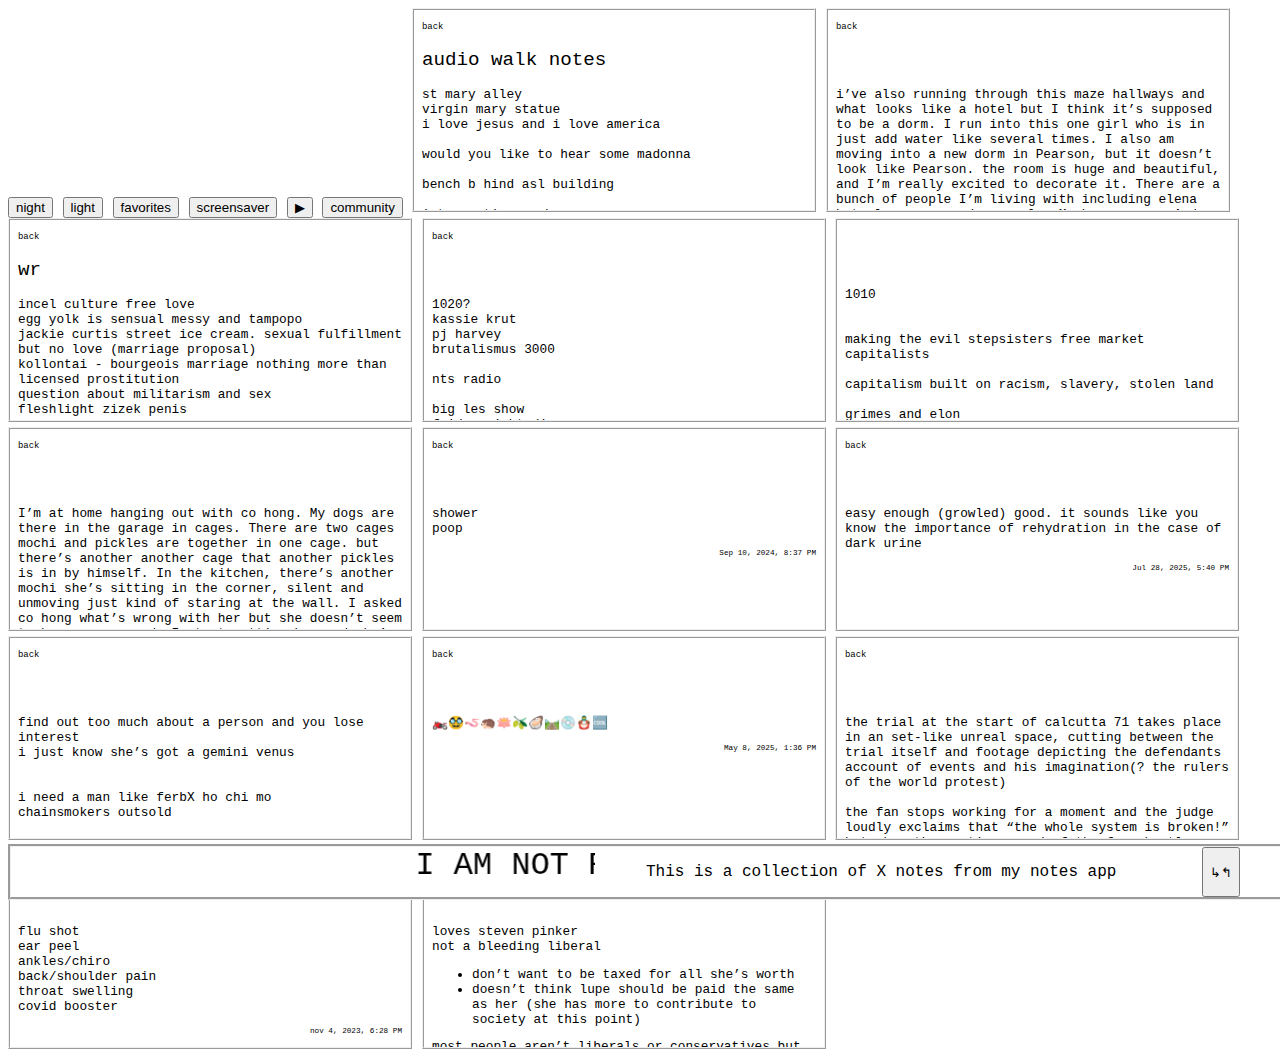
<file: Index.html>
<!DOCTYPE html>
<html>
    <head>
        <link rel="stylesheet" href="style.css">
    </head>
    <body>
        <button type="button">night</button>
        <button type="button">light</button>
        <button type="button">favorites</button>
        <button type="button">screensaver</button>
        <button type="button">▶</button>
        <button type="button">community</button>
        
        <a href="Note1.html"><iframe src="Note1.html" width="400vw" height="200vh"></iframe></a>
        <a href="Note2.html"><iframe src="Note2.html" width="400vw" height="200vh"></iframe></a>
        <a href="Note3.html"><iframe src="Note3.html" width="400vw" height="200vh"></iframe></a>
        <a href="Note4.html"><iframe src="Note4.html" width="400vw" height="200vh"></iframe></a>
        <a href="Note5.html"><iframe src="Note5.html" width="400vw" height="200vh"></iframe></a>
        <a href="Note6.html"><iframe src="Note6.html" width="400vw" height="200vh"></iframe></a>
        <a href="Note7.html"><iframe src="Note7.html" width="400vw" height="200vh"></iframe></a>
        <a href="Note8.html"><iframe src="Note8.html" width="400vw" height="200vh"></iframe></a>
        <a href="Note9.html"><iframe src="Note9.html" width="400vw" height="200vh"></iframe></a>
        <a href="Note10.html"><iframe src="Note10.html" width="400vw" height="200vh"></iframe></a>
        <a href="Note11.html"><iframe src="Note11.html" width="400vw" height="200vh"></iframe></a>
        <a href="Note12.html"><iframe src="Note12.html" width="400vw" height="200vh"></iframe></a>
        <a href="Note13.html"><iframe src="Note13.html" width="400vw" height="200vh"></iframe></a>

        
        <div class="bar">
            <div class="message"><marquee scrollamount="20">I AM NOT RECORDING YOU BUT YOU ARE BEING RECORDED</marquee></div>
            <p id="intro">This is a collection of X notes from my notes app</p>
            <button id="randomize">↳↰</button>
        </div>

        <script>
        //Make the DIV element draggagle:
        dragElement(document.getElementsByClassName("draggable"));

        function dragElement(elmnt) {
        var pos1 = 0, pos2 = 0, pos3 = 0, pos4 = 0;
        var header = elmnt.getElementsByClassName('draggableHead')[0];
        if (header) {
                header.onmousedown = dragMouseDown;
            } else {
                elmnt.onmousedown = dragMouseDown;
            }

        function dragMouseDown(e) {
            e = e || window.event;
            e.preventDefault();
            // get the mouse cursor position at startup:
            pos3 = e.clientX;
            pos4 = e.clientY;
            document.onmouseup = closeDragElement;
            // call a function whenever the cursor moves:
            document.onmousemove = elementDrag;
            // bring the dragged element to the front
            var allDraggable = document.getElementsByClassName('draggable');
            for (var i = 0; i < allDraggable.length; i++) {
                    allDraggable[i].style.zIndex = "9";
                }
                elmnt.style.zIndex = "10";
        }

        function elementDrag(e) {
            e = e || window.event;
            e.preventDefault();
            // calculate the new cursor position:
            pos1 = pos3 - e.clientX;
            pos2 = pos4 - e.clientY;
            pos3 = e.clientX;
            pos4 = e.clientY;
            // set the element's new position:
            elmnt.style.top = (elmnt.offsetTop - pos2) + "px";
            elmnt.style.left = (elmnt.offsetLeft - pos1) + "px";
        }

        function closeDragElement() {
            /* stop moving when mouse button is released:*/
            document.onmouseup = null;
            document.onmousemove = null;
        }
        }
        </script>

        <!-- <script>
            function hideNoteHead() {
            var iframe = document.getElementsByClassName("note");
            var elmnt = iframe.contentWindow.document.getElementsByTagName("notehead")[0];
            elmnt.style.display = "none";
            }
        </script> -->
    </body>
</html>
</file>
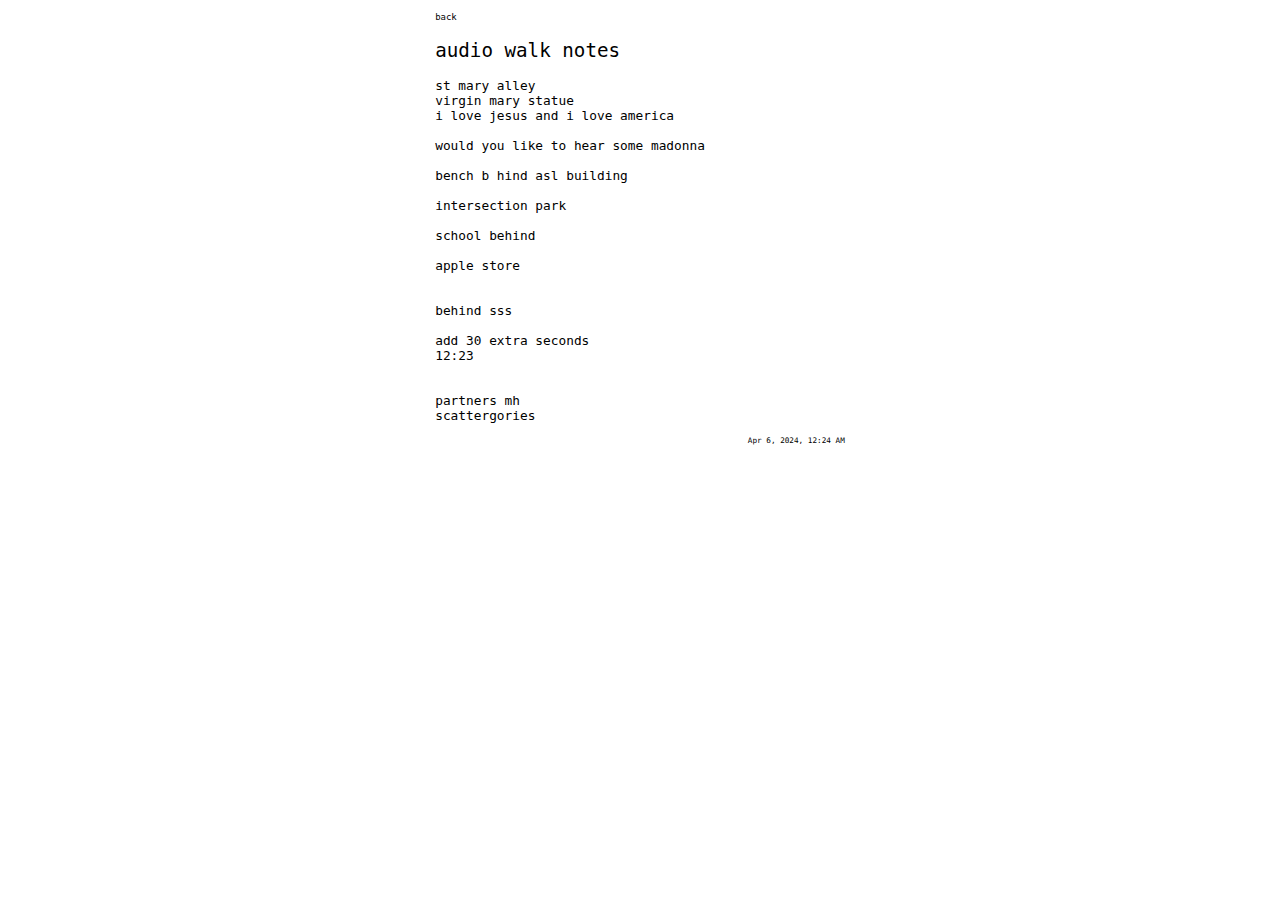
<file: Note1.html>
<!DOCTYPE html>
<html>
    <head>
        <link rel="stylesheet" href="style.css">
    </head>
    <body>
        <div class="note">
            <div class="notehead">
            <a href="Index.html">back</a>
            
            </div>
            <h2>audio walk notes</h2>
            <p>st mary alley <br>
            virgin mary statue<br>
            i love jesus and i love america<br><br>

            would you like to hear some madonna<br><br>

            bench b hind asl building<br><br>

            intersection park<br><br>

            school behind<br><br>

            apple store<br><br><br>


            behind sss<br><br>

            add 30 extra seconds<br>
            12:23<br><br><br>


            partners mh<br>
            scattergories
            </p>
        <div class="date"><p>Apr 6, 2024, 12:24 AM</p></div>
        </div>

        
    </body>

</html>
</file>
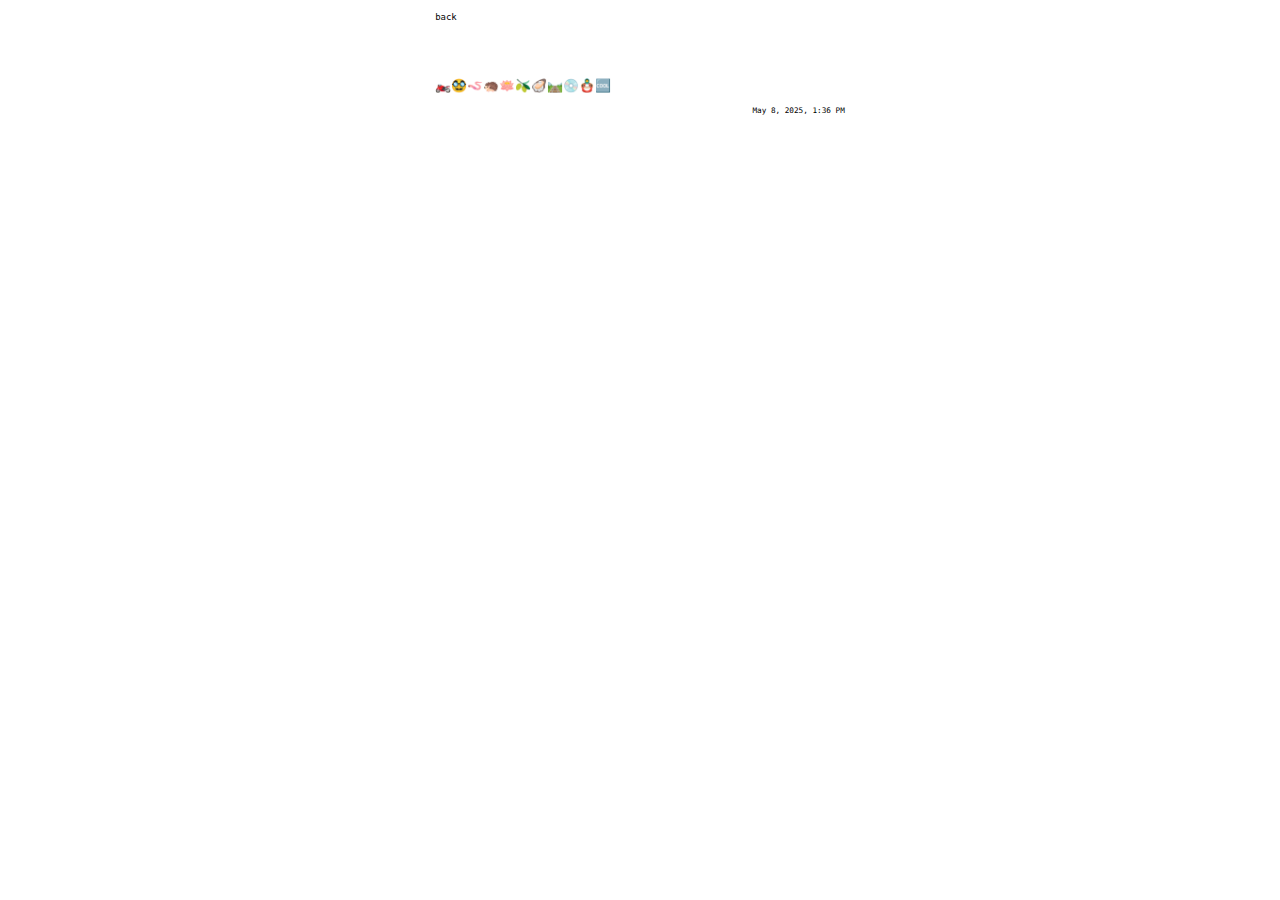
<file: Note10.html>
<!DOCTYPE html>
<html>
    <head>
        <link rel="stylesheet" href="style.css">
    </head>
    <body>
        <div class="note">
            <div class="notehead">
            <a href="Index.html">back</a>
            </div>

            <h2> &nbsp; </h2>
            <p>🏍️🥸🪱🦔🪷🫒🦪🛤️💿🪆🆒
            </p>

        <div class="date"><p>May 8, 2025, 1:36 PM</p></div>
        </div>

        
    </body>

</html>
</file>
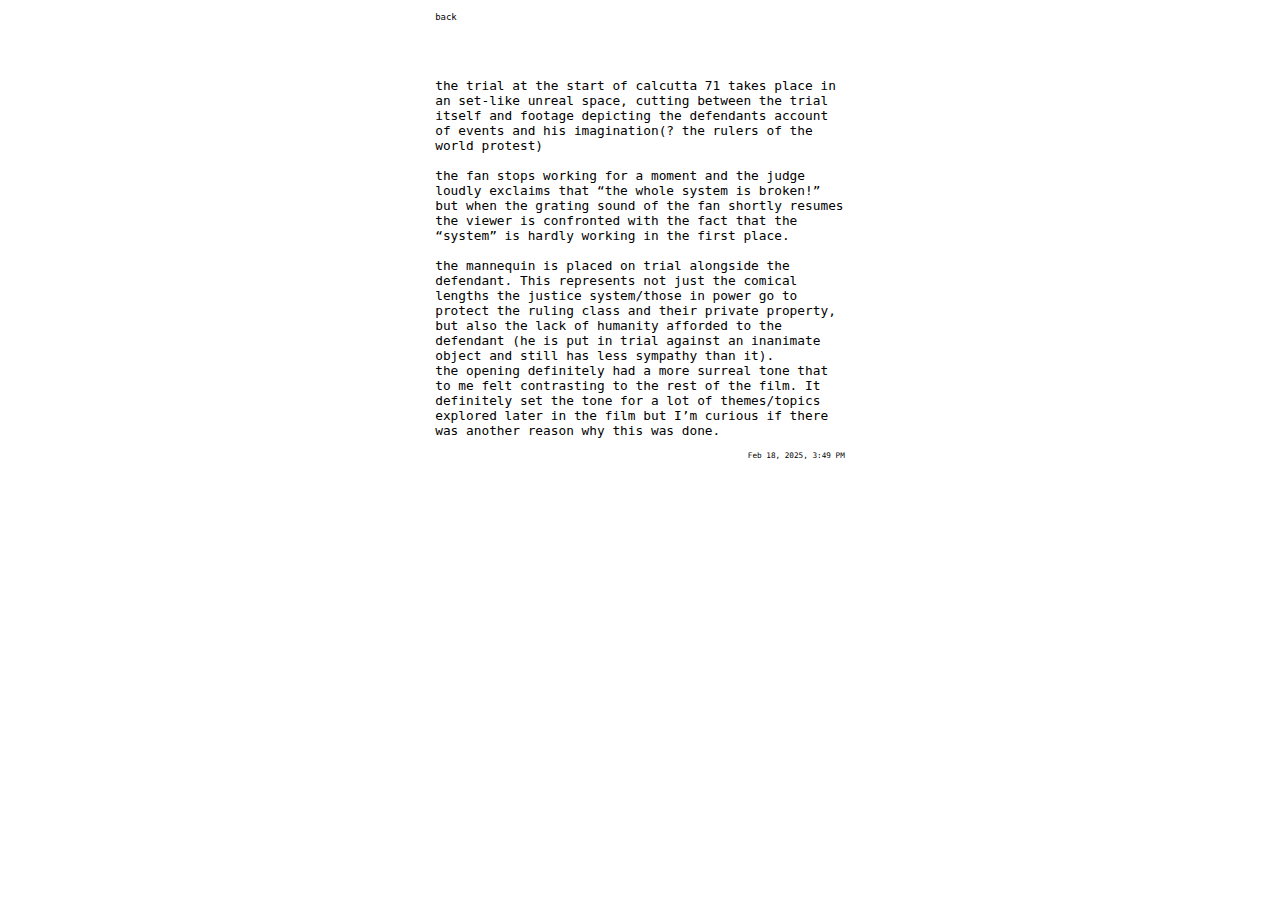
<file: Note11.html>
<!DOCTYPE html>
<html>
    <head>
        <link rel="stylesheet" href="style.css">
    </head>
    <body>
        <div class="note">
            <div class="notehead">
            <a href="Index.html">back</a>
            </div>

            <h2> &nbsp; </h2>
            <p>the trial at the start of calcutta 71 takes place in an set-like unreal space, cutting 
            between the trial itself and footage depicting the defendants account of events 
            and his imagination(? the rulers of the world protest)<br><br>

            the fan stops working for a moment and the judge loudly exclaims that “the whole 
            system is broken!” but when the grating sound of the fan shortly resumes the viewer 
            is confronted with the fact that the “system” is hardly working in the first place.<br><br>

            the mannequin is placed on trial alongside the defendant. This represents not just the 
            comical lengths the justice system/those in power go to protect the ruling class 
            and their private property, but also the lack of humanity afforded to the defendant (he is 
            put in trial against an inanimate object and still has less sympathy than it).<br>
            the opening definitely had a more surreal tone that to me felt contrasting to the rest 
            of the film. It definitely set the tone for a lot of themes/topics explored later in the 
            film but I’m curious if there was another reason why this was done.
            </p>

        <div class="date"><p>Feb 18, 2025, 3:49 PM</p></div>
        </div>

        
    </body>

</html>
</file>
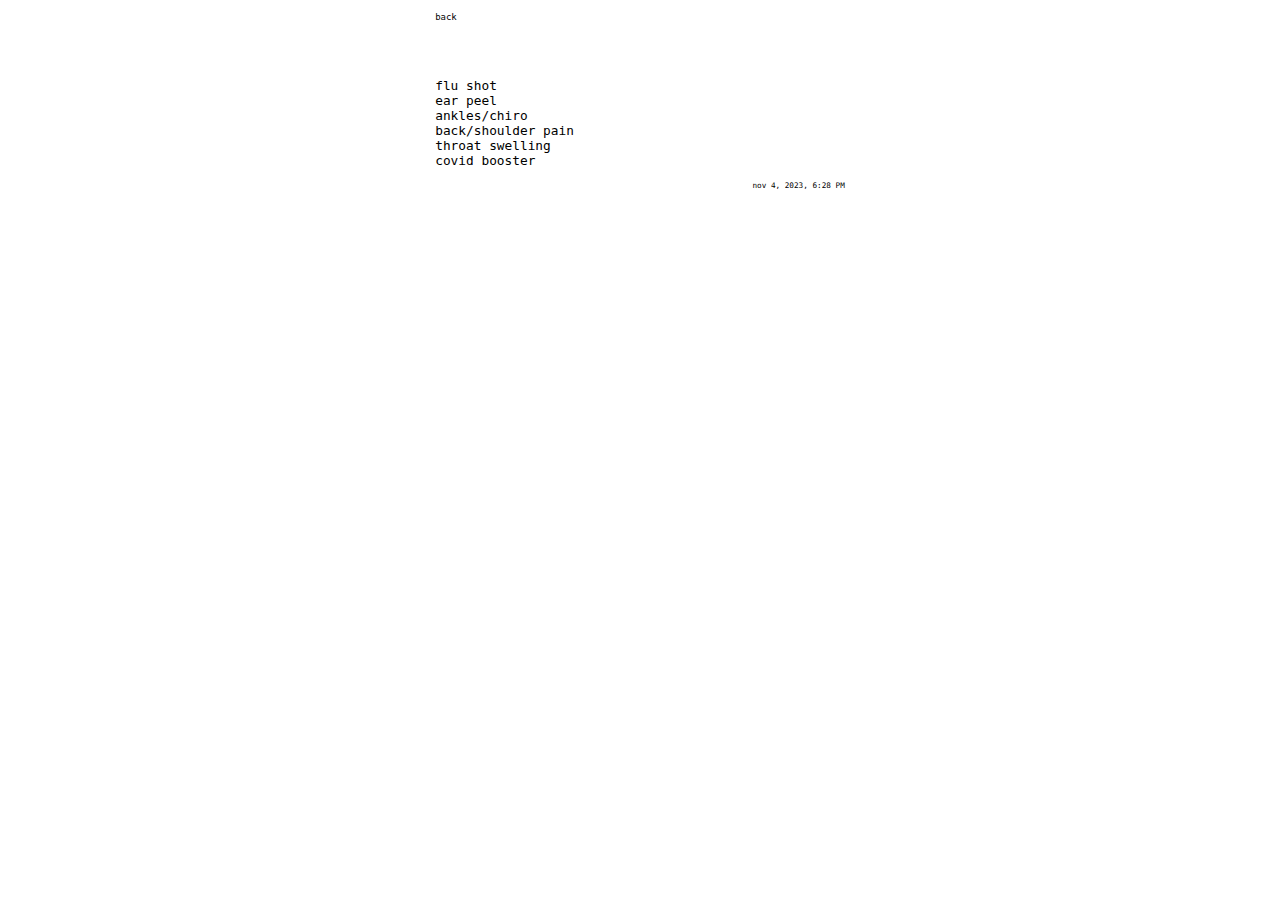
<file: Note12.html>
<!DOCTYPE html>
<html>
    <head>
        <link rel="stylesheet" href="style.css">
    </head>
    <body>
        <div class="note">
            <div class="notehead">
            <a href="Index.html">back</a>
            </div>

            <h2> &nbsp; </h2>
            <p>flu shot<br>
            ear peel<br>
            ankles/chiro<br> 
            back/shoulder pain<br>
            throat swelling<br>
            covid booster<br>
            </p>

        <div class="date"><p>nov 4, 2023, 6:28 PM</p></div>
        </div>

        
    </body>

</html>
</file>
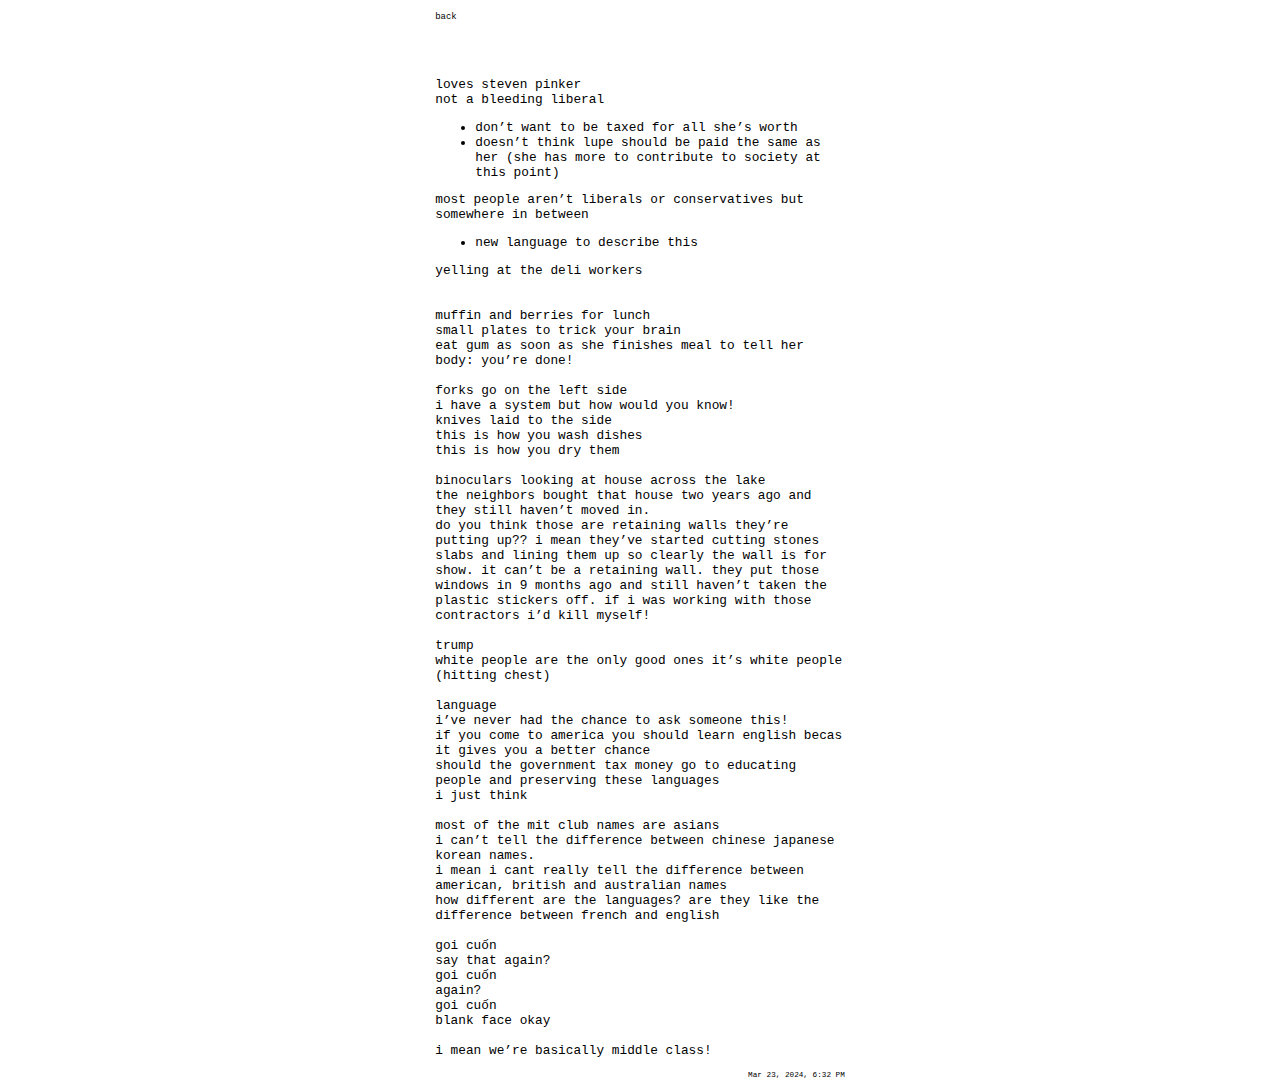
<file: Note13.html>
<!DOCTYPE html>
<html>
    <head>
        <link rel="stylesheet" href="style.css">
    </head>
    <body>
        <div class="note">
            <div class="notehead">
            <a href="Index.html">back</a>
            </div>

            <h2> &nbsp; </h2>
            <p>loves steven pinker<br>
            not a bleeding liberal 
            <ul>
                <li>don’t want to be taxed for all she’s worth</li>
                <li>doesn’t think lupe should be paid the same as her (she has more to contribute to society at this point)</li>
            </ul>
            most people aren’t liberals or conservatives but somewhere in between
            <ul>
                <li>new language to describe this</li>
            </ul>

            yelling at the deli workers<br><br><br>


            muffin and berries for lunch<br>
            small plates to trick your brain<br>
            eat gum as soon as she finishes meal to tell her body: you’re done!<br><br>

            forks go on the left side<br>
            i have a system but how would you know!<br>
            knives laid to the side<br>
            this is how you wash dishes<br>
            this is how you dry them<br><br>

            binoculars looking at house across the lake<br>
            the neighbors bought that house two years ago and they still haven’t moved in.<br>
            do you think those are retaining walls they’re putting up?? i mean they’ve started cutting stones slabs and lining them up so clearly the wall is for show. it can’t be a retaining wall. they put those windows in 9 months ago and still haven’t taken the plastic stickers off. if i was working with those contractors i’d kill myself!<br><br>

            trump <br>
            white people are the only good ones it’s white people (hitting chest) <br><br>

            language<br>
            i’ve never had the chance to ask someone this!<br>
            if you come to america you should learn english becas it gives you a better chance<br>
            should the government tax money go to educating people and preserving these languages<br>
            i just think<br><br>

            most of the mit club names are asians<br>
            i can’t tell the difference between chinese japanese korean names.<br>
            i mean i cant really tell the difference between american, british and australian names<br>
            how different are the languages? are they like the difference between french and english<br><br>

            goi cuốn <br>
            say that again?<br>
            goi cuốn <br>
            again?<br>
            goi cuốn <br>
            blank face okay<br><br>

            i mean we’re basically middle class!<br>

            </p>

        <div class="date"><p>Mar 23, 2024, 6:32 PM</p></div>
        </div>

        
    </body>

</html>
</file>
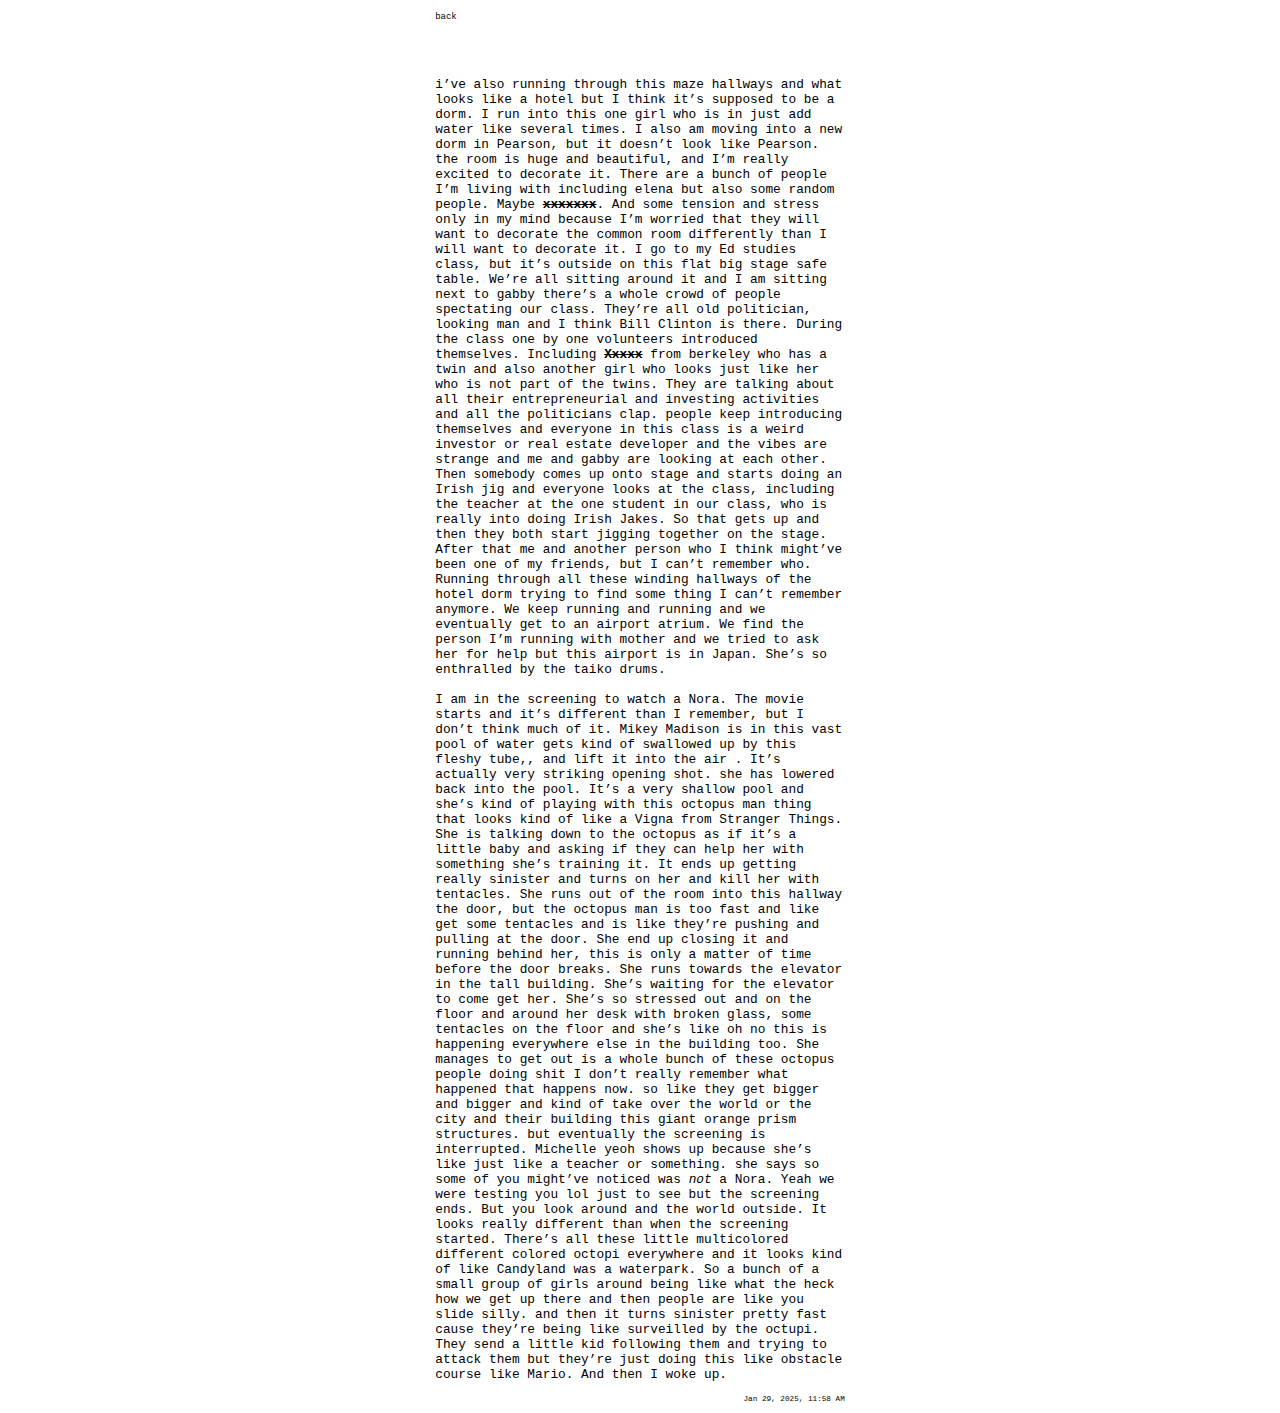
<file: Note2.html>
<!DOCTYPE html>
<html>
    <head>
        <link rel="stylesheet" href="style.css">
    </head>
    <body>
        <div class="note">
            <div class="notehead">
            <a href="Index.html">back</a>
            </div>
            <h2> &nbsp; </h2>
            <p>i’ve also running through this maze hallways and what
            looks like a hotel but I think it’s supposed to be a dorm. 
            I run into this one girl who is in just add water
            like several times. I also am moving into a new dorm in
            Pearson, but it doesn’t look like Pearson. the room is 
            huge and beautiful, and I’m really excited to decorate
            it. There are a bunch of people I’m living with including
            elena but also some random people. Maybe <s><b>xxxxxxx</b></s>.
            And some tension and stress only in my mind because
            I’m worried that they will want to decorate the 
            common room differently than I will want to decorate 
            it. I go to my Ed studies class, but it’s outside on this flat 
            big stage safe table. We’re all sitting around it and I am 
            sitting next to gabby there’s a whole crowd of people 
            spectating our class. They’re all old politician, looking 
            man and I think Bill Clinton is there. During the class 
            one by one volunteers introduced themselves. 
            Including <b><s>Xxxxx</s></b> from berkeley who has a twin and also
            another girl who looks just like her who is not part of 
            the twins. They are talking about all their 
            entrepreneurial and investing activities and all the 
            politicians clap. people keep introducing themselves 
            and everyone in this class is a weird investor or real 
            estate developer and the vibes are strange and me 
            and gabby are looking at each other. Then somebody 
            comes up onto stage and starts doing an Irish jig and
            everyone looks at the class, including the teacher at 
            the one student in our class, who is really into doing 
            Irish Jakes. So that gets up and then they both start 
            jigging together on the stage. After that me and 
            another person who I think might’ve been one of my
            friends, but I can’t remember who. Running through all 
            these winding hallways of the hotel dorm trying to find 
            some thing I can’t remember anymore. We keep 
            running and running and we eventually get to an
            airport atrium. We find the person I’m running with 
            mother and we tried to ask her for help but this airport
            is in Japan. She’s so enthralled by the taiko drums.<br><br>

            I am in the screening to watch a Nora. The movie starts 
            and it’s different than I remember, but I don’t think 
            much of it. Mikey Madison is in this vast pool of water 
            gets kind of swallowed up by this fleshy tube,, and lift
            it into the air . It’s actually very striking opening shot. 
            she has lowered back into the pool. It’s a very shallow 
            pool and she’s kind of playing with this octopus man 
            thing that looks kind of like a Vigna from Stranger 
            Things. She is talking down to the octopus as if it’s a 
            little baby and asking if they can help her with 
            something she’s training it. It ends up getting really
            sinister and turns on her and kill her with tentacles.
            She runs out of the room into this hallway the door, but 
            the octopus man is too fast and like get some 
            tentacles and is like they’re pushing and pulling at the 
            door. She end up closing it and running behind her, 
            this is only a matter of time before the door breaks.
            She runs towards the elevator in the tall building. She’s
            waiting for the elevator to come get her. She’s so 
            stressed out and on the floor and around her desk with 
            broken glass, some tentacles on the floor and she’s 
            like oh no this is happening everywhere else in the 
            building too. She manages to get out is a whole bunch
            of these octopus people doing shit I don’t really 
            remember what happened that happens now. so like they 
            get bigger and bigger and kind of take over the world 
            or the city and their building this giant orange prism 
            structures. but eventually the screening is interrupted.
            Michelle yeoh shows up because she’s like just like a 
            teacher or something. she says so some of you 
            might’ve noticed was <em>not</em> a Nora. Yeah we were testing 
            you lol just to see but the screening ends. But you look 
            around and the world outside. It looks really different 
            than when the screening started. There’s all these little
            multicolored different colored octopi everywhere and it 
            looks kind of like Candyland was a waterpark. So a 
            bunch of a small group of girls around being like what
            the heck how we get up there and then people are like 
            you slide silly. and then it turns sinister pretty fast
            cause they’re being like surveilled by the octupi. They
            send a little kid following them and trying to attack them
            but they’re just doing this like obstacle course like Mario. 
            And then I woke up.
            </p>
            <div class="date"><p>Jan 29, 2025, 11:58 AM</p></div>       
        </div>
       
    </body>
</html>
</file>
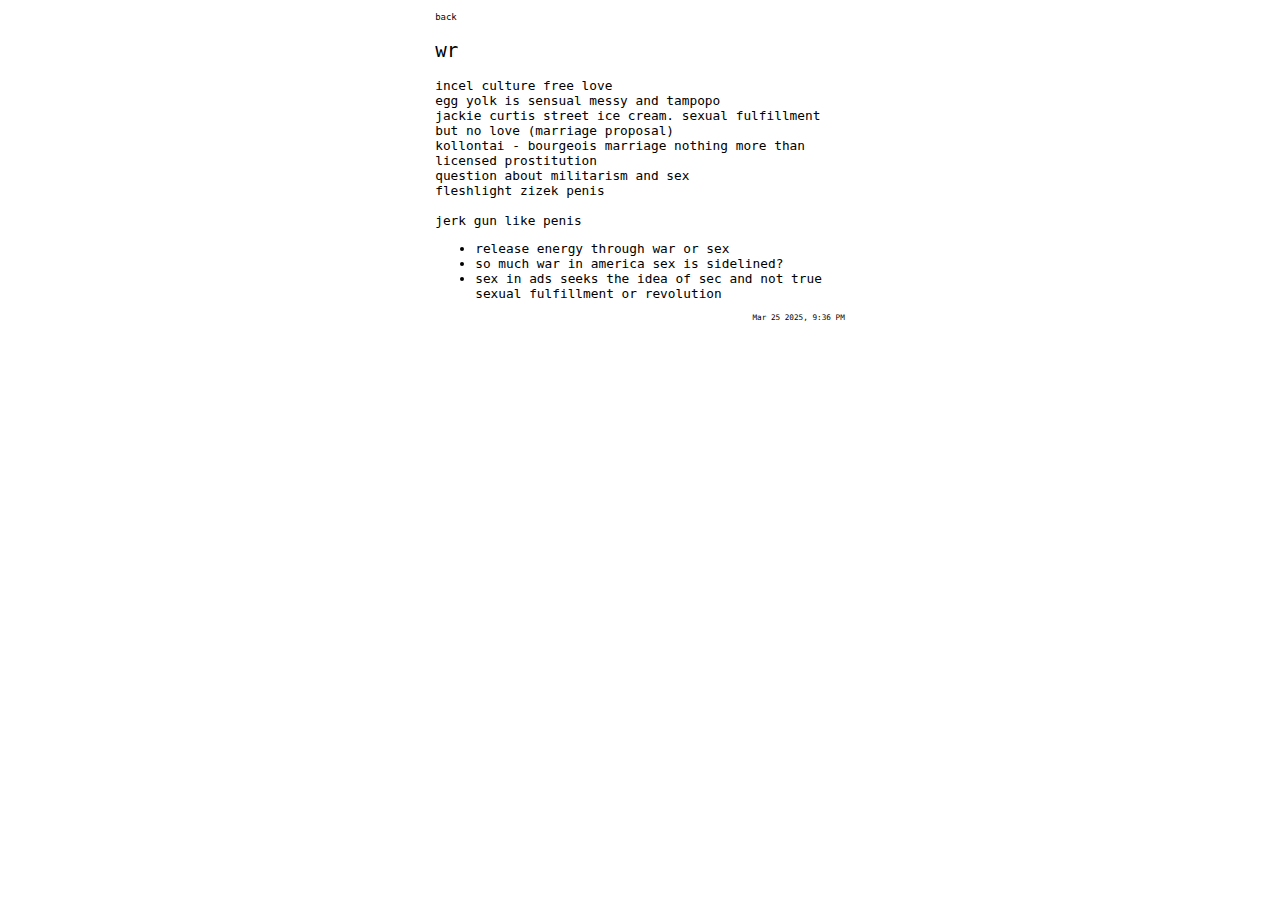
<file: Note3.html>
<!DOCTYPE html>
<html>
    <head>
        <link rel="stylesheet" href="style.css">
        
    </head>
    <body>
        <div class="note">
            <div class="notehead">
            <a href="Index.html">back</a>
            </div>
            <h2> wr </h2>
            <p>incel culture free love<br>
            egg yolk is sensual messy and tampopo<br> 
            jackie curtis street ice cream. sexual fulfillment but no love (marriage proposal)<br>
            kollontai - bourgeois marriage nothing more than licensed prostitution<br>
            question about militarism and sex<br>
            fleshlight zizek penis<br><br>

            jerk gun like penis<br>
            <ul>
                <li>release energy through war or sex</li>
                <li>so much war in america sex is sidelined?</li>
                <li>sex in ads seeks the idea of sec and not true sexual fulfillment or revolution</li>
            </ul>
            </p>
        <div class="date"><p>Mar 25 2025, 9:36 PM</p></div>
        </div>       
    </body>
</html>
</file>
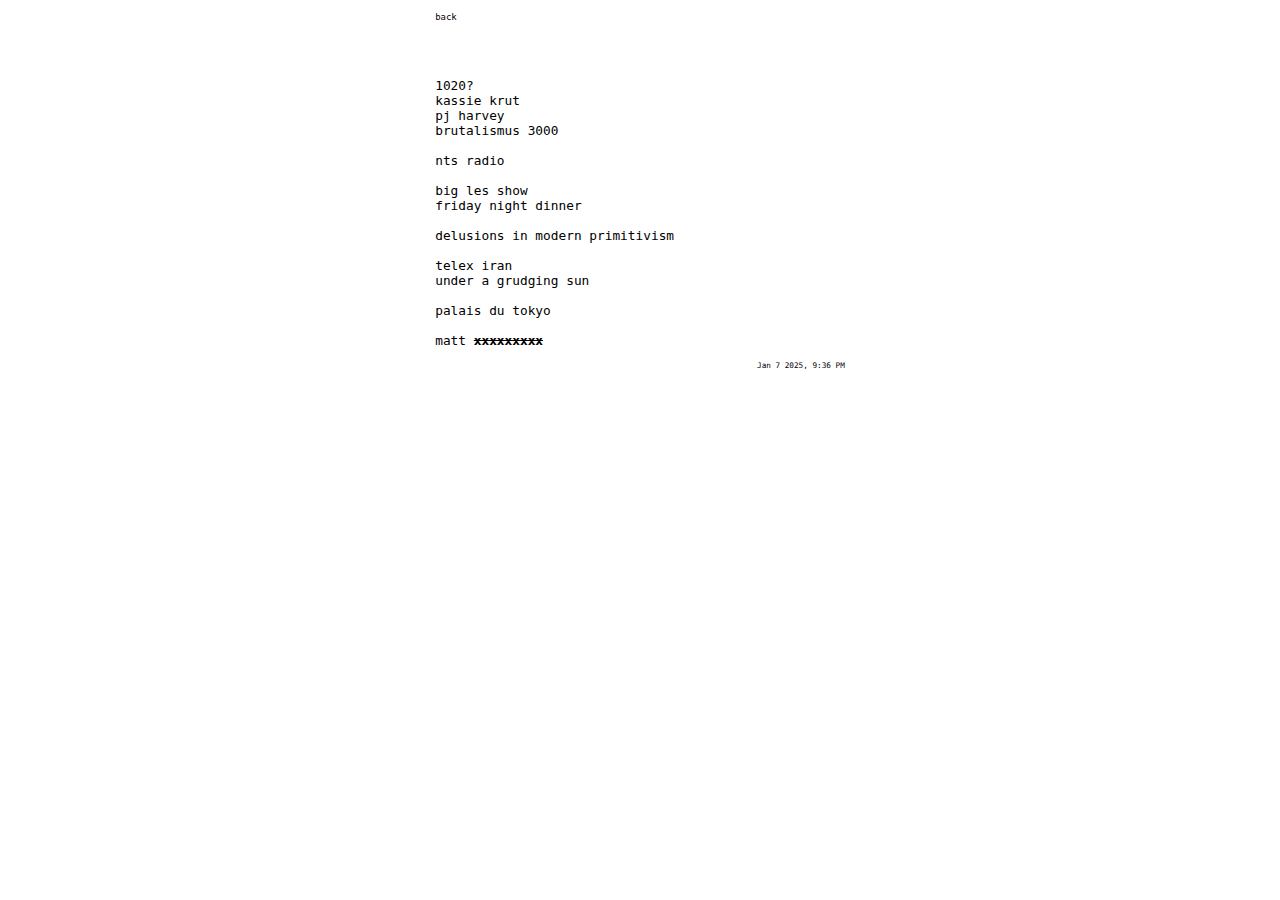
<file: Note4.html>
<!DOCTYPE html>
<html>
    <head>
        <link rel="stylesheet" href="style.css">
        
    </head>
    <body>
        <div class="note">
            <div class="notehead">
            <a href="Index.html">back</a>
            </div>
            <h2> &nbsp; </h2>
            <p>1020?<br>
                kassie krut <br>
                pj harvey<br>
                brutalismus 3000<br><br>

                nts radio<br><br>

                big les show<br>
                friday night dinner<br><br>

                delusions in modern primitivism<br><br>

                telex iran<br>
                under a grudging sun<br><br>

                palais du tokyo<br><br>

                matt <b><s>xxxxxxxxx</s></b> 

                </p>
            <div class="date"><p>Jan 7 2025, 9:36 PM</p></div>
        </div>  
    </body>
</html>
</file>
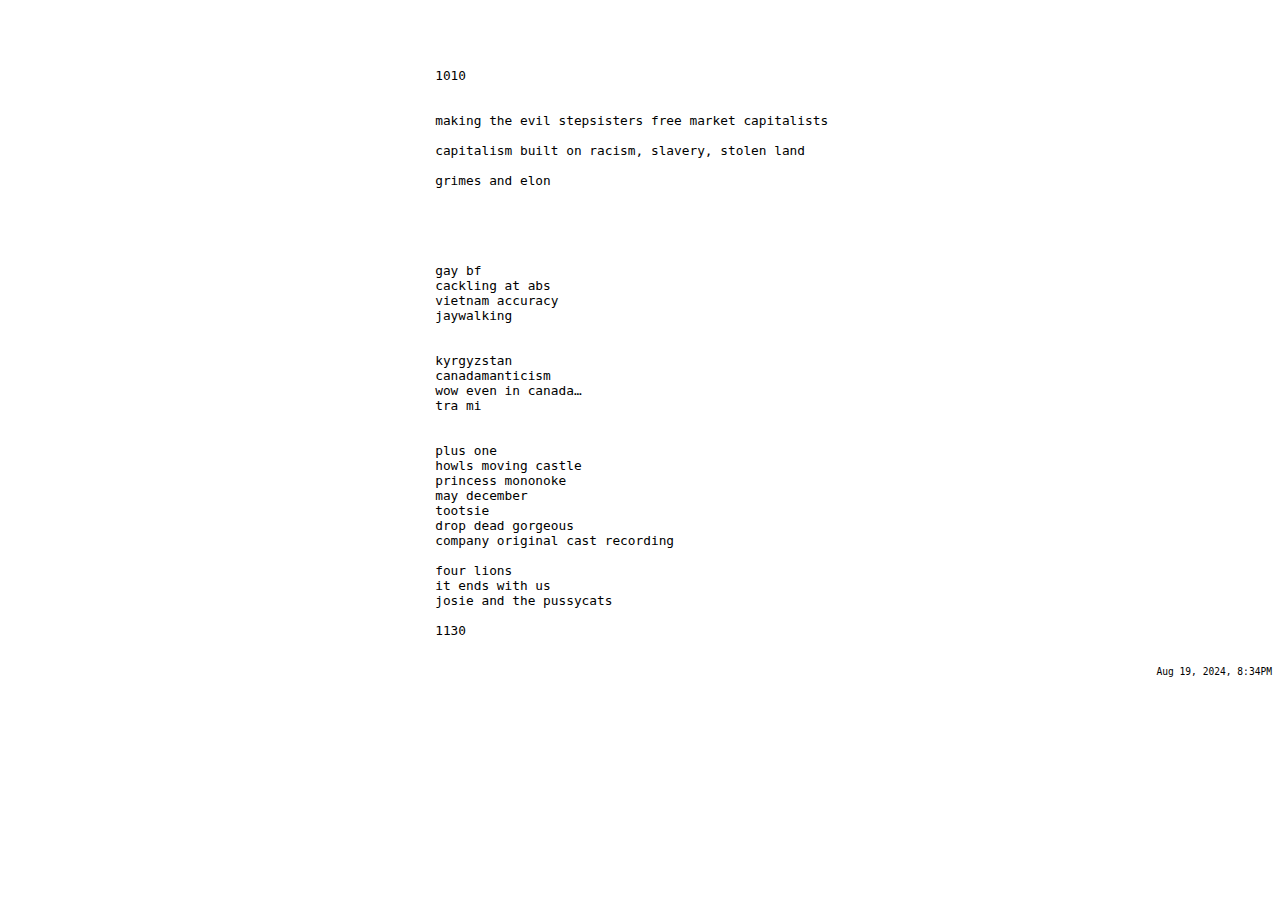
<file: Note5.html>
<!DOCTYPE html>
<html>
    <head>
        <link rel="stylesheet" href="style.css">
        <h2> &nbsp; </h2>
    </head>
    <body>
        <div class="note">
            <p>1010 <br><br><br>


            making the evil stepsisters  free market capitalists<br><br>

            capitalism built on racism, slavery, stolen land<br><br>

            grimes and elon<br><br><br><br><br><br>





            gay bf<br>
            cackling at abs<br>
            vietnam accuracy <br>
            jaywalking<br><br><br>


            kyrgyzstan <br>
            canadamanticism<br>
            wow even in canada…<br>
            tra mi<br><br><br>


            plus one<br>
            howls moving castle<br>
            princess mononoke<br>
            may december<br>
            tootsie <br>
            drop dead gorgeous <br>
            company original cast recording<br><br>

            four lions<br>
            it ends with us<br>
            josie and the pussycats<br><br>

            1130<br><br>


            </p>
        </div>
        <div class="date"><p>Aug 19, 2024, 8:34PM</p></div>       
    </body>
</html>
</file>
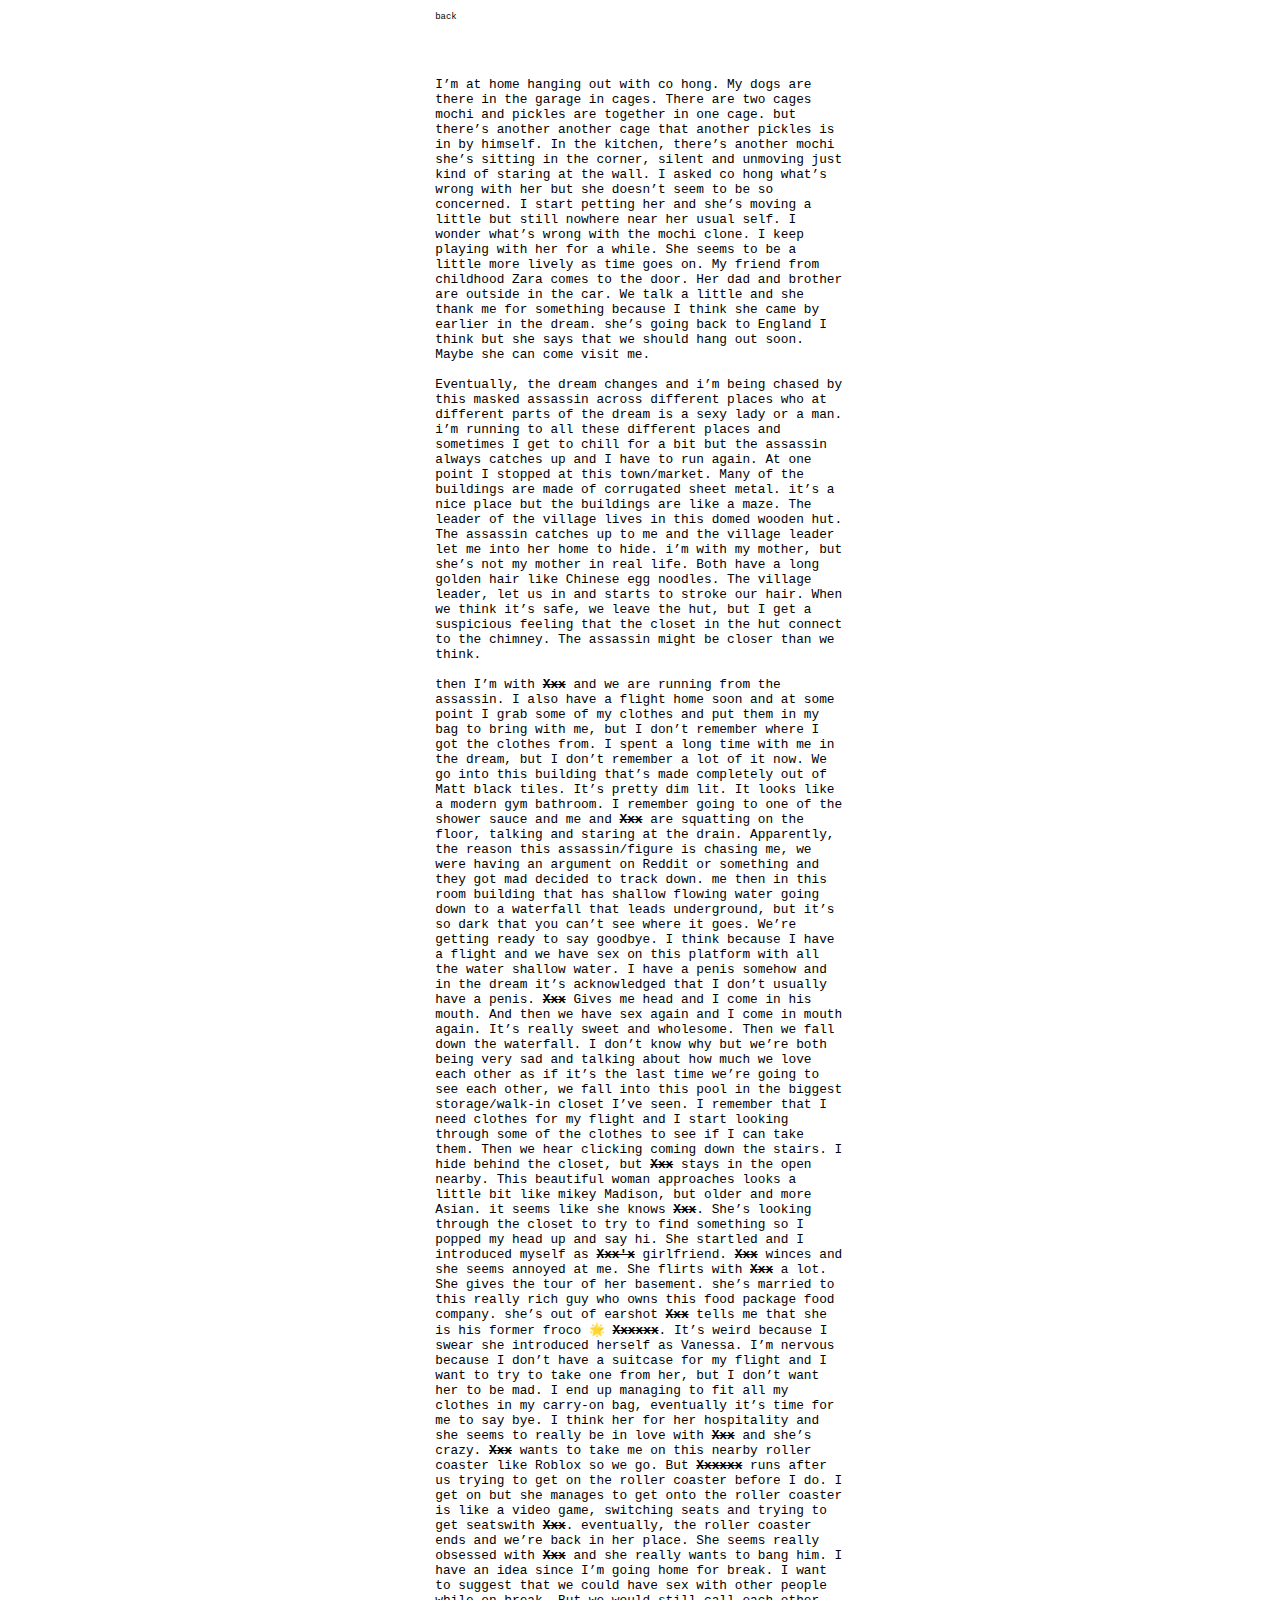
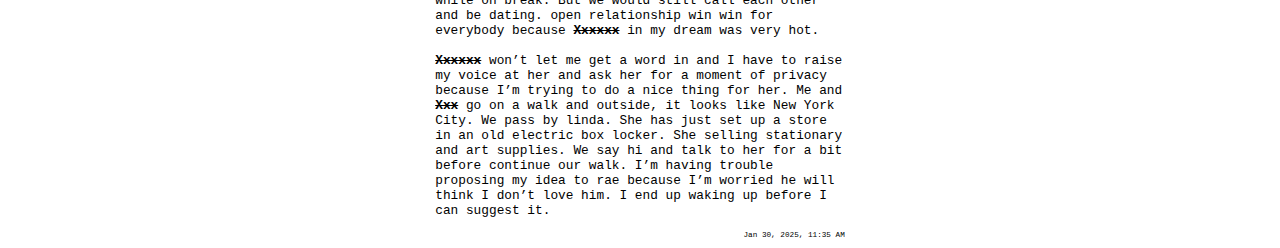
<file: Note6.html>
<!DOCTYPE html>
<html>
    <head>
        <link rel="stylesheet" href="style.css">
    </head>
    <body>
        <div class="note">
            <div class="notehead">
            <a href="Index.html">back</a>
            </div>

            <h2> &nbsp; </h2>
            <p>I’m at home hanging out with co hong. My dogs are 
            there in the garage in cages. There are two cages 
            mochi and pickles are together in one cage. but there’s 
            another another cage that another pickles is in by 
            himself. In the kitchen, there’s another mochi she’s 
            sitting in the corner, silent and unmoving just kind of 
            staring at the wall. I asked co hong what’s wrong with 
            her but she doesn’t seem to be so concerned. I start 
            petting her and she’s moving a little but still nowhere 
            near her usual self. I wonder what’s wrong with the 
            mochi clone. I keep playing with her for a while. She 
            seems to be a little more lively as time goes on. My 
            friend from childhood Zara comes to the door. Her dad 
            and brother are outside in the car. We talk a little and 
            she thank me for something because I think she came 
            by earlier in the dream. she’s going back to England I 
            think but she says that we should hang out soon. 
            Maybe she can come visit me. <br><br>

            Eventually, the dream changes and i’m being chased 
            by this masked assassin across different places who at 
            different parts of the dream is a sexy lady or a man. i’m 
            running to all these different places and sometimes I 
            get to chill for a bit but the assassin always catches up 
            and I have to run again. At one point I stopped at this 
            town/market. Many of the buildings are made of 
            corrugated sheet metal. it’s a nice place but 
            the buildings are like a maze. The leader of the village lives 
            in this domed wooden hut. The assassin catches up to
            me and the village leader let me into her home to hide.
            i’m with my mother, but she’s not my mother in real 
            life. Both have a long golden hair like Chinese egg 
            noodles. The village leader, let us in and starts to 
            stroke our hair. When we think it’s safe, we leave the
            hut, but I get a suspicious feeling that the closet in the
            hut connect to the chimney. The assassin might be 
            closer than we think.<br><br>

            then I’m with <b><s>Xxx</s></b> and we are running from the 
            assassin. I also have a flight home soon and at some 
            point I grab some of my clothes and put them in my 
            bag to bring with me, but I don’t remember where I got 
            the clothes from. I spent a long time with me in the 
            dream, but I don’t remember a lot of it now. We go into 
            this building that’s made completely out of Matt black 
            tiles. It’s pretty dim lit. It looks like a modern gym 
            bathroom. I remember going to one of the shower 
            sauce and me and <b><s>Xxx</s></b> are squatting on the floor, 
            talking and staring at the drain. Apparently, the reason 
            this assassin/figure is chasing me, we were having an 
            argument on Reddit or something and they got mad 
            decided to track down. me then in this room building 
            that has shallow flowing water going down to a 
            waterfall that leads underground, but it’s so dark that
            you can’t see where it goes. We’re getting ready to say 
            goodbye. I think because I have a flight and we have 
            sex on this platform with all the water shallow water. I 
            have a penis somehow and in the dream it’s 
            acknowledged that I don’t usually have a penis. <b><s>Xxx</s></b> 
            Gives me head and I come in his mouth. And then we
            have sex again and I come in mouth again. It’s really 
            sweet and wholesome. Then we fall down the 
            waterfall. I don’t know why but we’re both being very 
            sad and talking about how much we love each other as 
            if it’s the last time we’re going to see each other, we 
            fall into this pool in the biggest storage/walk-in closet 
            I’ve seen. I remember that I need clothes for my flight 
            and I start looking through some of the clothes to see 
            if I can take them. Then we hear clicking coming down 
            the stairs. I hide behind the closet, but <b><s>Xxx</s></b> stays in the
            open nearby. This beautiful woman approaches looks a 
            little bit like mikey Madison, but older and more Asian.
            it seems like she knows <b><s>Xxx</s></b>. She’s looking through the
            closet to try to find something so I popped my head up 
            and say hi. She startled and I introduced myself as <b><s>Xxx'x</s></b>
            girlfriend. <b><s>Xxx</s></b> winces and she seems annoyed at me. 
            She flirts with <b><s>Xxx</s></b> a lot. She gives the tour of her 
            basement. she’s married to this really rich guy who 
            owns this food package food company. she’s out of 
            earshot <b><s>Xxx</s></b> tells me that she is his former froco 🌟
            <b><s>Xxxxxx</s></b>. It’s weird because I swear she introduced 
            herself as Vanessa. I’m nervous because I don’t have a 
            suitcase for my flight and I want to try to take one from 
            her, but I don’t want her to be mad. I end up managing 
            to fit all my clothes in my carry-on bag, eventually it’s 
            time for me to say bye. I think her for her hospitality 
            and she seems to really be in love with <b><s>Xxx</s></b> and she’s 
            crazy. <b><s>Xxx</s></b> wants to take me on this nearby roller 
            coaster like Roblox so we go. But <b><s>Xxxxxx</s></b> runs after us
            trying to get on the roller coaster before I do. I get on 
            but she manages to get onto the roller coaster is like a 
            video game, switching seats and trying to get 
            seatswith <b><s>Xxx</s></b>. eventually, the roller coaster ends and
            we’re back in her place. She seems really obsessed 
            with <b><s>Xxx</s></b> and she really wants to bang him. I have an 
            idea since I’m going home for break. I want to suggest 
            that we could have sex with other people while on 
            break. But we would still call each other and be dating.
            open relationship win win for everybody because 
            <b><s>Xxxxxx</s></b> in my dream was very hot.<br><br>

            <b><s>Xxxxxx</s></b> won’t let me get a word in and I have to raise 
            my voice at her and ask her for a moment of privacy 
            because I’m trying to do a nice thing for her. Me and 
            <b><s>Xxx</s></b> go on a walk and outside, it looks like New York
            City. We pass by linda. She has just set up a store in an 
            old electric box locker. She selling stationary and art 
            supplies. We say hi and talk to her for a bit before 
            continue our walk. I’m having trouble proposing my 
            idea to rae because I’m worried he will think I don’t 
            love him. I end up waking up before I can suggest it.
            </p>

        <div class="date"><p>Jan 30, 2025, 11:35 AM</p></div>
        </div>

        
    </body>

</html>
</file>
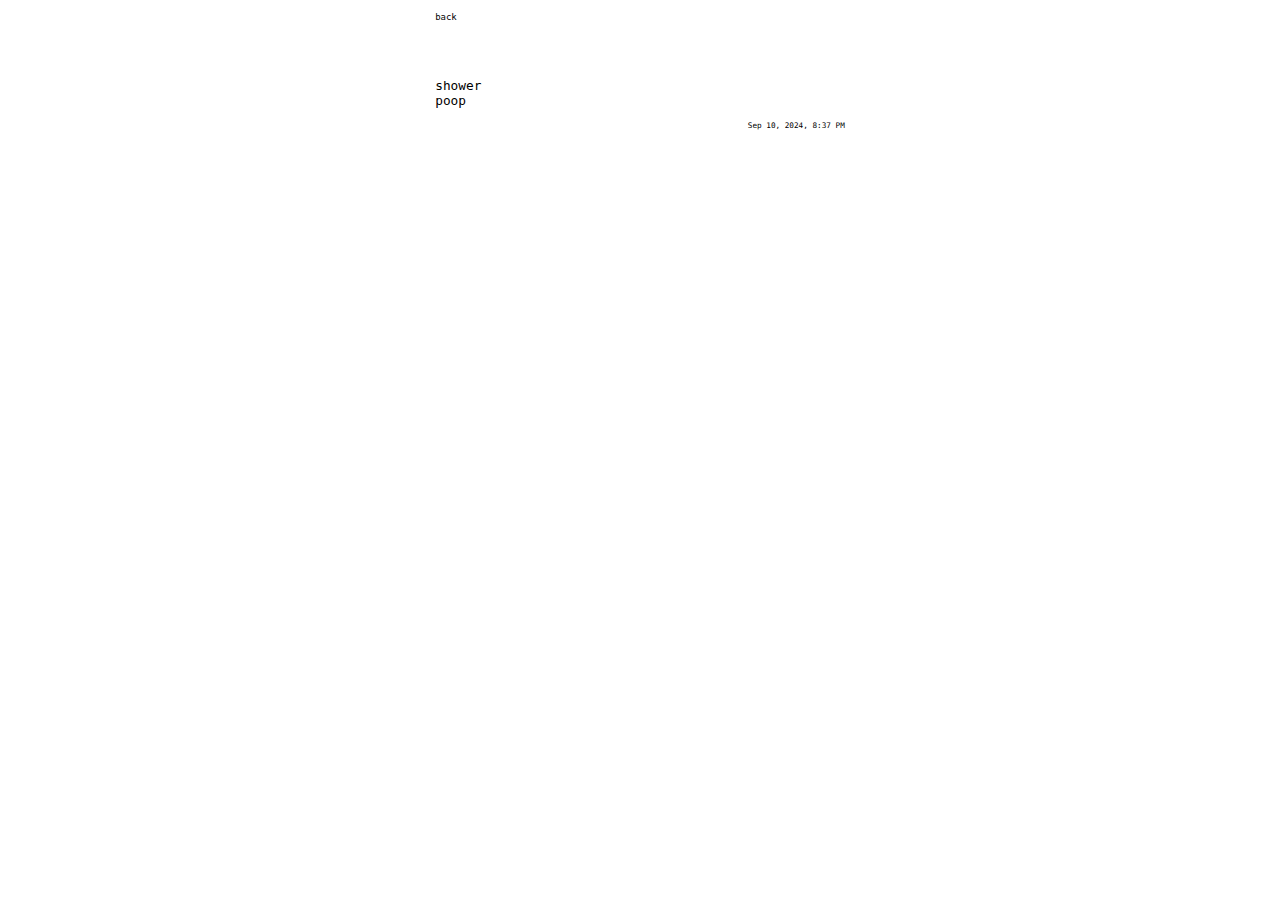
<file: Note7.html>
<!DOCTYPE html>
<html>
    <head>
        <link rel="stylesheet" href="style.css">
    </head>
    <body>
        <div class="note">
            <div class="notehead">
            <a href="Index.html">back</a>
            </div>

            <h2> &nbsp; </h2>
            <p>shower<br>
            poop<br>
            </p>

        <div class="date"><p>Sep 10, 2024, 8:37 PM</p></div>
        </div>

        
    </body>

</html>
</file>
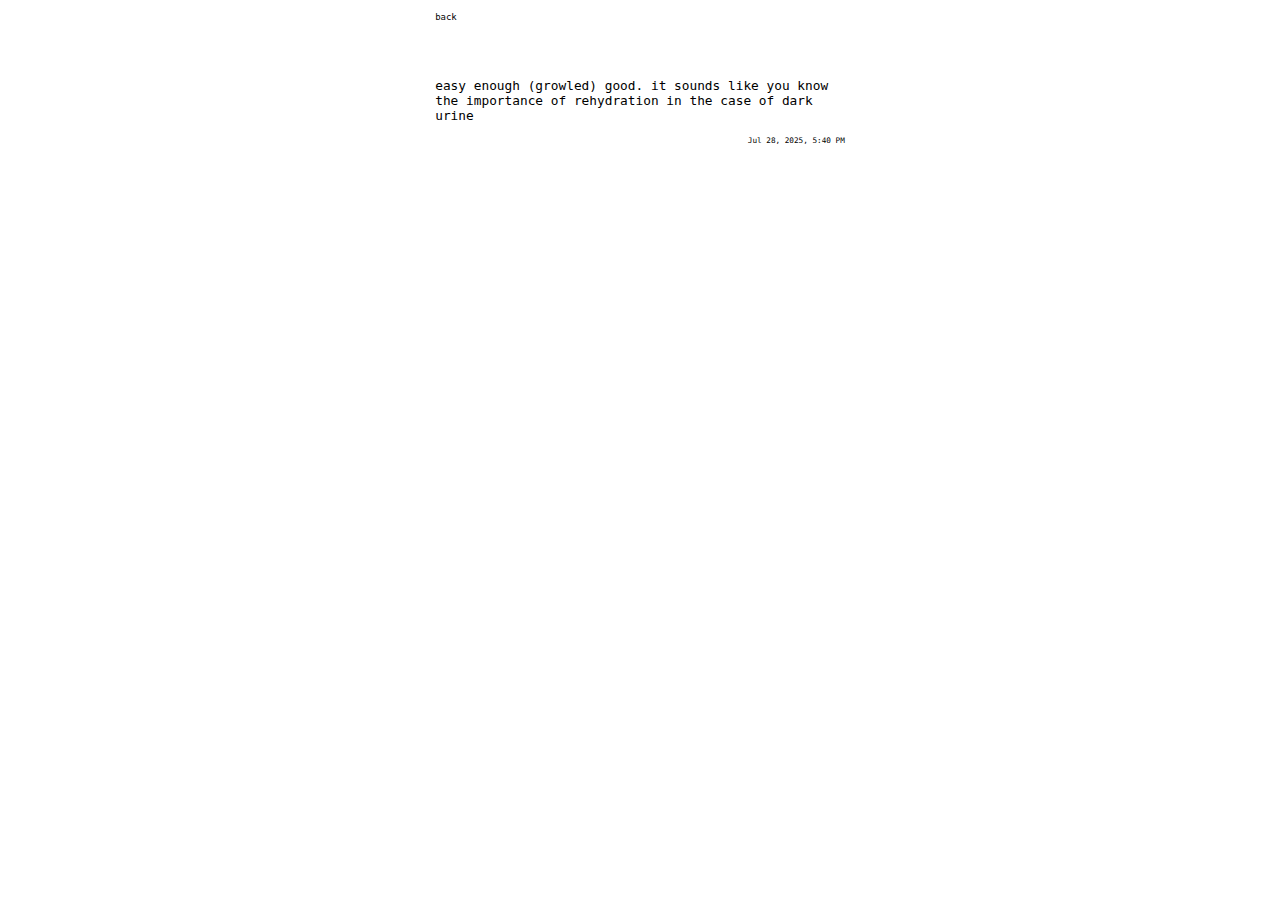
<file: Note8.html>
<!DOCTYPE html>
<html>
    <head>
        <link rel="stylesheet" href="style.css">
    </head>
    <body>
        <div class="note">
            <div class="notehead">
            <a href="Index.html">back</a>
            </div>

            <h2> &nbsp; </h2>
            <p>easy enough (growled)
            good. it sounds like you know the importance of rehydration in the case of dark urine
            </p>

        <div class="date"><p>Jul 28, 2025, 5:40 PM</p></div>
        </div>

        
    </body>

</html>
</file>
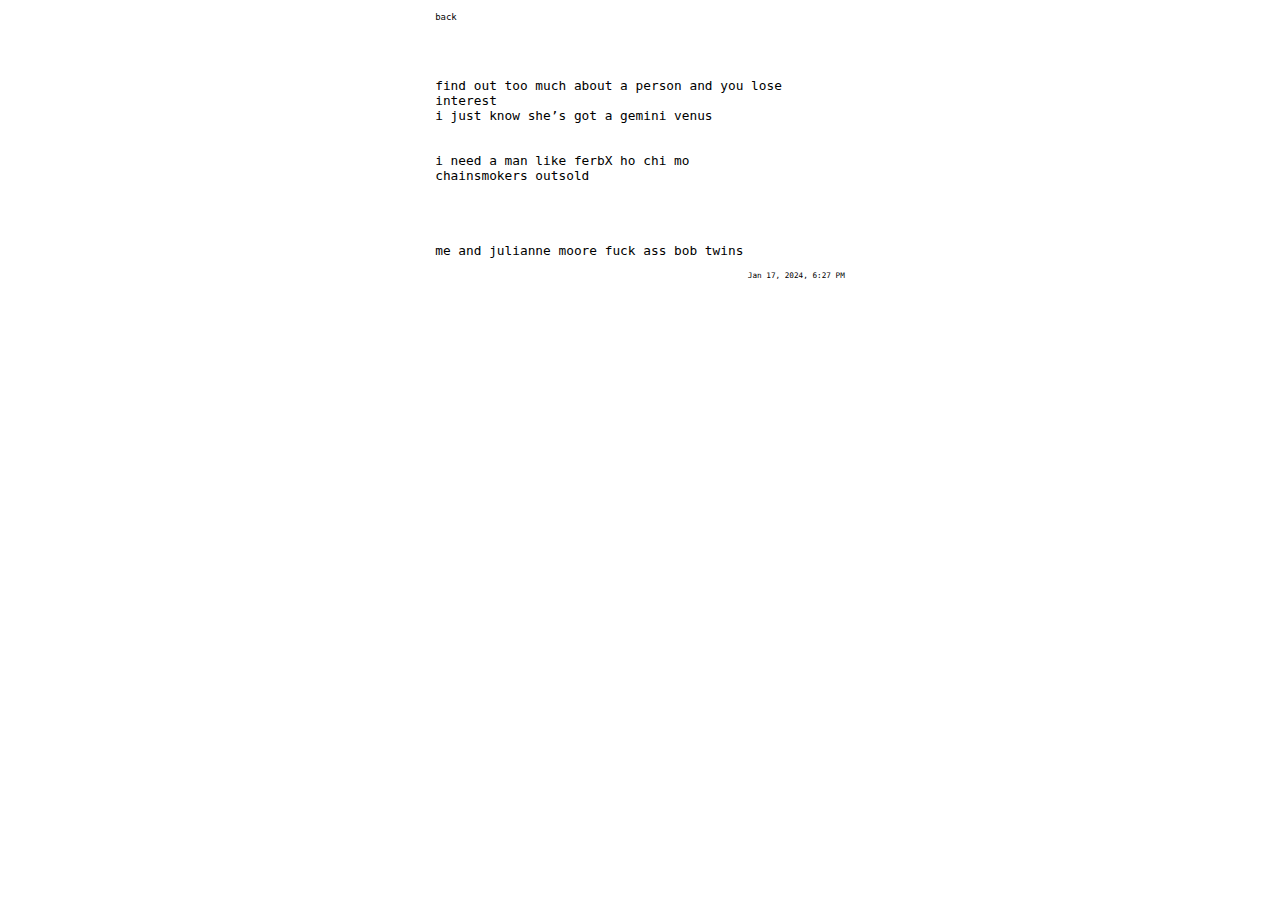
<file: Note9.html>
<!DOCTYPE html>
<html>
    <head>
        <link rel="stylesheet" href="style.css">
    </head>
    <body>
        <div class="note">
            <div class="notehead">
            <a href="Index.html">back</a>
            </div>

            <h2> &nbsp; </h2>
            <p>find out too much about a person and you lose interest<br>
            i just know she’s got a gemini venus<br><br><br>


            i need a man like ferbX ho chi mo <br>
            chainsmokers outsold<br><br><br><br><br>




            me and julianne moore fuck ass bob twins 
            </p>

        <div class="date"><p>Jan 17, 2024, 6:27 PM</p></div>
        </div>

        
    </body>

</html>
</file>
<file: style.css>
body{
    font-family: "Anonymous Pro", monospace;
}
/*note styling*/
h2 {
    font-family: "Anonymous Pro", monospace;
    font-weight: 400;
    font-size: 1.5em;
    max-width: 56%;
}
.note {
    font-weight: 400;
    font-size: 0.8em;
    text-align: left;
    margin-right: auto;
    margin-left: auto;
    max-width: 32em;
}
a {
    color: black;
    text-decoration: none;
    font-size: 0.7em;
}
a:hover{
    color: darkgray;
    text-decoration: none;
    font-size: 0.8em;
    transition: 1s;
}
.date {
    text-align: right;
    font-weight: 400;
    font-size: 0.6em;
    flex: inherit;
}

/*Index page styling*/
.bar{
    position: fixed;
    bottom: 0;
    width: 100%;
    display: flex;
    flex-wrap: nowrap;
    justify-content: space-between;
    border-style: groove;
    background-color: white;
}
.message {
    text-align: center;
    font-size: 2em;    
}
#intro {
    float: left;
    text-align: left;
    width: 70%;
    font-size: 1em;
    margin-left: 4%;
}
#randomize {
    float: right;
    margin-right: 4%;
}
iframe {
    box-shadow: 3px;
    border-style: ridge;
}
.draggable {
    position: absolute;
    border: 1px solid #d3d3d3;
    overflow: hidden;
    box-shadow: 0 4px 8px rgba(0,0,0,0.1);
}

.draggableHead {
    cursor: move;
    background-color: green;
}

/* line-height: ;
    letter-spacing: ;*/
</file>
